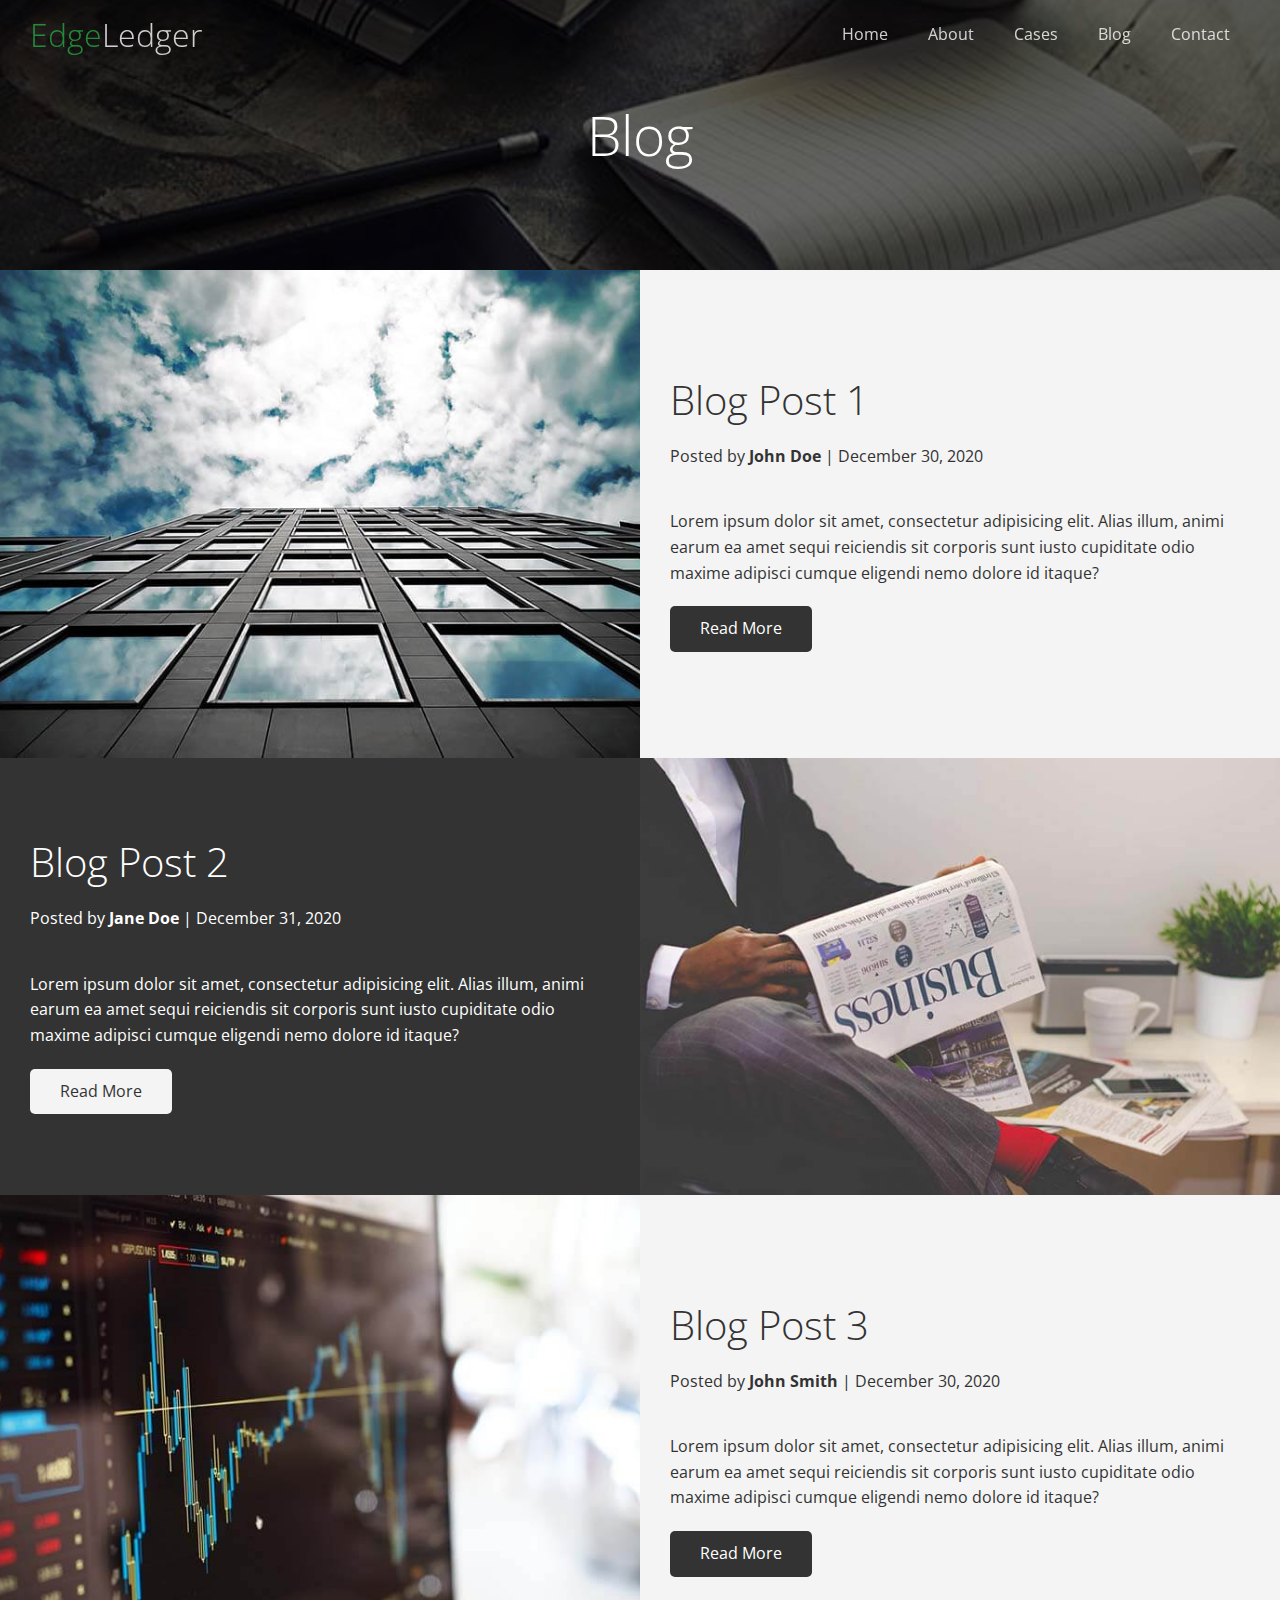
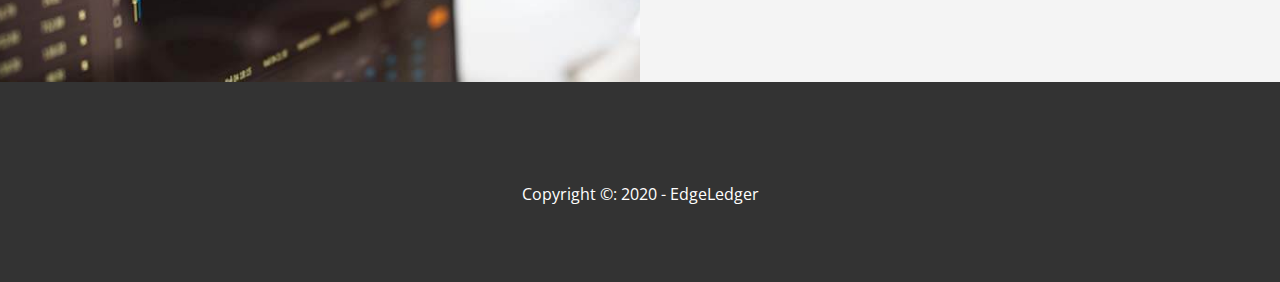
<file: blog.html>
<!DOCTYPE html>
<html lang="en">
<head>
  <meta charset="UTF-8">
  <meta name="viewport" content="width=device-width, initial-scale=1.0">
  <link rel="stylesheet" href="https://cdnjs.cloudflare.com/ajax/libs/font-awesome/5.15.1/css/all.min.css" integrity="sha512-+4zCK9k+qNFUR5X+cKL9EIR+ZOhtIloNl9GIKS57V1MyNsYpYcUrUeQc9vNfzsWfV28IaLL3i96P9sdNyeRssA==" crossorigin="anonymous" />
  <link rel="stylesheet" href="css/utilities.css">
  <link rel="stylesheet" href="css/style.css">
  <title>Read Our Blog</title>
</head>
<body id="home">
    <header class="hero blog">
      <div id="navbar"class="navbar top">
        <h1 class="logo">
          <span class="text-primary"><i class="fas fa-book-open"></i>Edge</span>Ledger
        </h1>
        <nav>
          <ul>
            <li><a href="index.html">Home</a></li>
            <li><a href="index.html#about">About</a></li>
            <li><a href="index.html#cases">Cases</a></li>
            <li><a href="index.html#blog">Blog</a></li>
            <li><a href="index.html#contact">Contact</a></li>
          </ul>
        </nav>
      </div>
      <div class="content">
        <h1>Blog</h1>
        
    </header>

  <main>
    <article class="flex-columns">
      <div class="row">
        <div class="column">
          <div class="column-1">
            <img src="img/blog/blog1.jpg" alt="" />
          </div>
        </div>
        <div class="column">
          <div class="column-2 bg-light">
            <h2>Blog Post 1</h2>
            <p class="meta">
              <i class="fas fa-user"></i> Posted by <strong>John Doe</strong> | December 30, 2020
            </p>
            <p>
              Lorem ipsum dolor sit amet, consectetur adipisicing elit. Alias
              illum, animi earum ea amet sequi reiciendis sit corporis sunt
              iusto cupiditate odio maxime adipisci cumque eligendi nemo
              dolore id itaque?
            </p>
            <a href="post.html" class="btn btn-dark">
              <i class="fas fa-chevron"></i>
              Read More
            </a>
          </div>
        </div>
      </div>
    </article>
    <article class="flex-columns flex-reverse">
      <div class="row">
        <div class="column">
          <div class="column-1">
            <img src="img/blog/blog2.jpg" alt="" />
          </div>
        </div>
        <div class="column">
          <div class="column-2 bg-dark">
            <h2>Blog Post 2</h2>
            <p class="meta">
              <i class="fas fa-user"></i> Posted by <strong>Jane Doe</strong> | December 31, 2020
            </p>
            <p>
              Lorem ipsum dolor sit amet, consectetur adipisicing elit. Alias
              illum, animi earum ea amet sequi reiciendis sit corporis sunt
              iusto cupiditate odio maxime adipisci cumque eligendi nemo
              dolore id itaque?
            </p>
            <a href="post.html" class="btn btn-light">
              <i class="fas fa-chevron"></i>
              Read More
            </a>
          </div>
        </div>
      </div>
    </article>
    <article class="flex-columns">
      <div class="row">
        <div class="column">
          <div class="column-1">
            <img src="img/blog/blog3.jpg" alt="" />
          </div>
        </div>
        <div class="column">
          <div class="column-2 bg-light">
            <h2>Blog Post 3</h2>
            <p class="meta">
              <i class="fas fa-user"></i> Posted by <strong>John Smith</strong> | December 30, 2020
            </p>
            <p>
              Lorem ipsum dolor sit amet, consectetur adipisicing elit. Alias
              illum, animi earum ea amet sequi reiciendis sit corporis sunt
              iusto cupiditate odio maxime adipisci cumque eligendi nemo
              dolore id itaque?
            </p>
            <a href="post.html" class="btn btn-dark">
              <i class="fas fa-chevron"></i>
              Read More
            </a>
          </div>
        </div>
      </div>
    </article>

  </main>
  <footer class="footer bg-dark">
    <div class="social">
      <a href="#"><i class="fab fa-facebook fa-2x"></i></a>
      <a href="#"><i class="fab fa-twitter fa-2x"></i></a>
      <a href="#"><i class="fab fa-instagram fa-2x"></i></a>
      <a href="#"><i class="fab fa-linkedin fa-2x"></i></a>
    </div>
    <p>Copyright &copy: 2020 - EdgeLedger</p>
  </footer>
  <script>
        const navbar = document.getElementById('navbar');
    let scrolled = false;

    window.onscroll = function () {
      if (window.pageYOffset > 100) {
        navbar.classList.remove('top');
        if(!scrolled) {
          navbar.style.transform = 'translateY(-70px)';
        }
        setTimeout(function() {
          navbar.style.transform = 'translateY(0)';
          scrolled = true;
        })
      } else {
        navbar.classList.add('top')
        scrolled = false;
      }
    };
  </script>
</body>
</html>
</file>
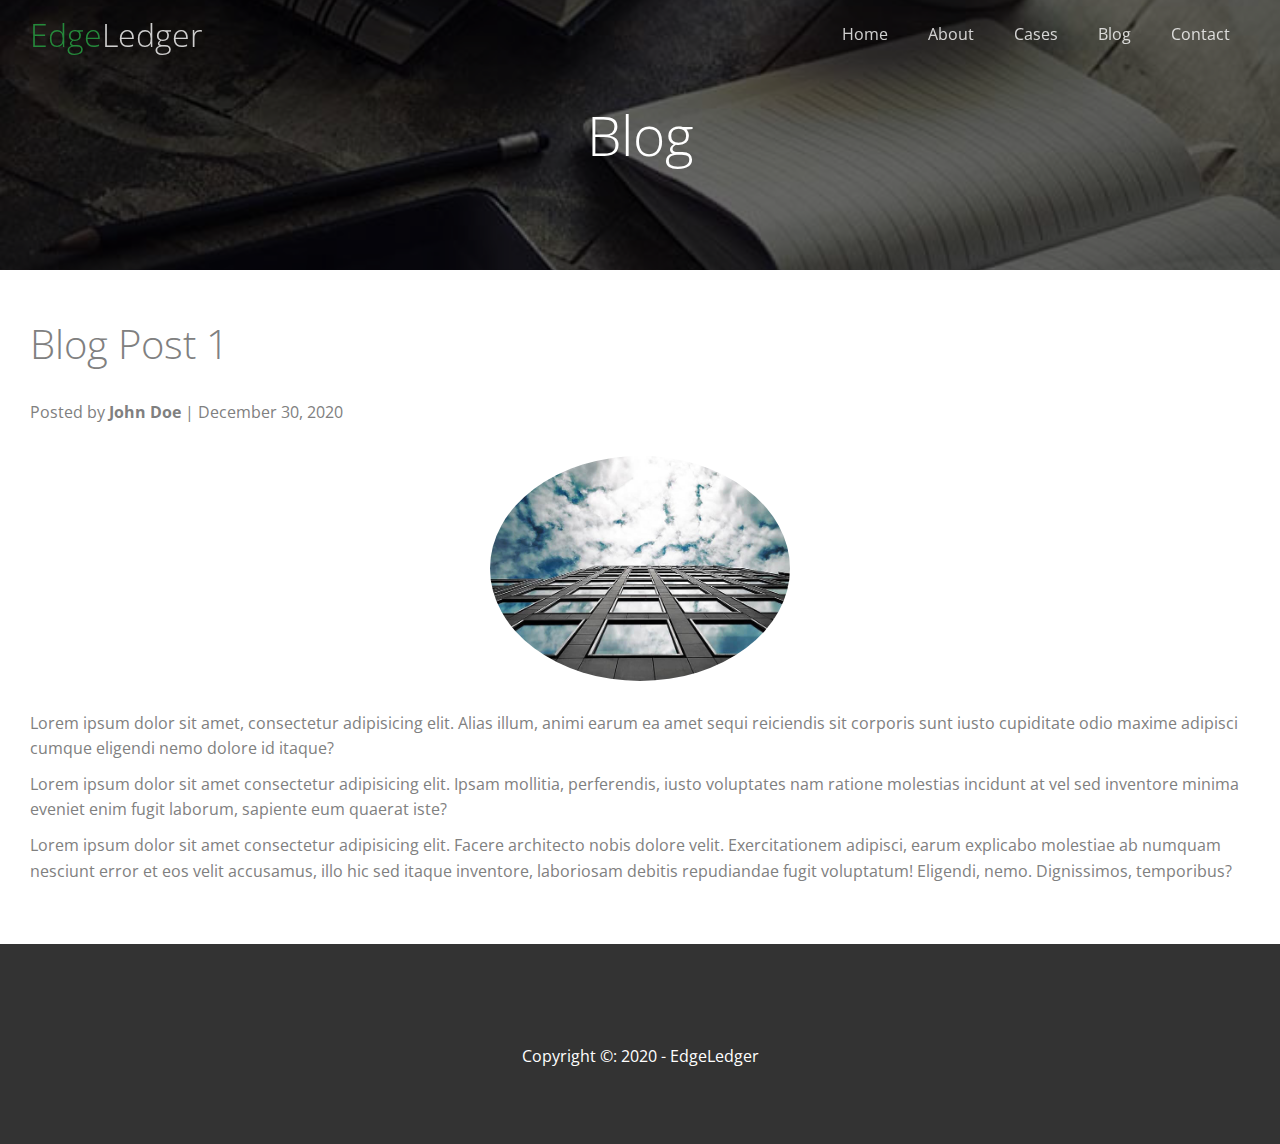
<file: post.html>
<!DOCTYPE html>
<html lang="en">
<head>
  <meta charset="UTF-8">
  <meta name="viewport" content="width=device-width, initial-scale=1.0">
  <link rel="stylesheet" href="https://cdnjs.cloudflare.com/ajax/libs/font-awesome/5.15.1/css/all.min.css" integrity="sha512-+4zCK9k+qNFUR5X+cKL9EIR+ZOhtIloNl9GIKS57V1MyNsYpYcUrUeQc9vNfzsWfV28IaLL3i96P9sdNyeRssA==" crossorigin="anonymous" />
  <link rel="stylesheet" href="css/utilities.css">
  <link rel="stylesheet" href="css/style.css">
  <title>Read Our Blog</title>
</head>
<body id="home">
    <header class="hero blog">
      <div id="navbar"class="navbar top">
        <h1 class="logo">
          <span class="text-primary"><i class="fas fa-book-open"></i>Edge</span>Ledger
        </h1>
        <nav>
          <ul>
            <li><a href="index.html">Home</a></li>
            <li><a href="index.html#about">About</a></li>
            <li><a href="index.html#cases">Cases</a></li>
            <li><a href="index.html#blog">Blog</a></li>
            <li><a href="index.html#contact">Contact</a></li>
          </ul>
        </nav>
      </div>
      <div class="content">
        <h1>Blog</h1>
        
    </header>

  <main>
    <section class="post">
      <h2>Blog Post 1</h2>
      <p class="meta">
        <i class="fas fa-user"></i> Posted by <strong>John Doe</strong> | December 30, 2020
      </p>
      <img src="img/blog/blog1.jpg" alt="">
      <p>
        Lorem ipsum dolor sit amet, consectetur adipisicing elit. Alias
        illum, animi earum ea amet sequi reiciendis sit corporis sunt
        iusto cupiditate odio maxime adipisci cumque eligendi nemo
        dolore id itaque?
      </p>
      <p>Lorem ipsum dolor sit amet consectetur adipisicing elit. Ipsam mollitia, perferendis, iusto voluptates nam ratione molestias incidunt at vel sed inventore minima eveniet enim fugit laborum, sapiente eum quaerat iste?</p>
      <p>Lorem ipsum dolor sit amet consectetur adipisicing elit. Facere architecto nobis dolore velit. Exercitationem adipisci, earum explicabo molestiae ab numquam nesciunt error et eos velit accusamus, illo hic sed itaque inventore, laboriosam debitis repudiandae fugit voluptatum! Eligendi, nemo. Dignissimos, temporibus?</p>
      
    </section>
  </main>
  <footer class="footer bg-dark">
    <div class="social">
      <a href="#"><i class="fab fa-facebook fa-2x"></i></a>
      <a href="#"><i class="fab fa-twitter fa-2x"></i></a>
      <a href="#"><i class="fab fa-instagram fa-2x"></i></a>
      <a href="#"><i class="fab fa-linkedin fa-2x"></i></a>
    </div>
    <p>Copyright &copy: 2020 - EdgeLedger</p>
  </footer>
  <script>
        const navbar = document.getElementById('navbar');
    let scrolled = false;

    window.onscroll = function () {
      if (window.pageYOffset > 100) {
        navbar.classList.remove('top');
        if(!scrolled) {
          navbar.style.transform = 'translateY(-70px)';
        }
        setTimeout(function() {
          navbar.style.transform = 'translateY(0)';
          scrolled = true;
        })
      } else {
        navbar.classList.add('top')
        scrolled = false;
      }
    };
  </script>



</body>
</html>
</file>
<file: css/utilities.css>
/* text color */
.text-primary {
  color: #28a745;
}

.text-secondary {
  color: #0284d0;
}

/*BTN*/
.btn {
  cursor: pointer;
  display: inline-block;
  padding: 10px 30px;
  color: white;
  background-color: #28a745;
  border: none;
  border-radius: 5px;
}

.btn:hover {
  opacity: 0.9;
}
.btn-primary, .bg-primary {
  background: #28a745;
  color: white;
}
.btn-seondary, .bg-secondary {
  background: #0284d0;
  color: white;
}
.btn-dark, .bg-dark {
  background: #333;
  color: white;
}
.btn-light, .bg-light {
  background: #f4f4f4;
  color: #333;
}

.btn-outline {
  background: transparent;
  border: 1px solid white;
}

/* Flex Items */
.flex-items {
  display: flex;
  text-align: center;
  justify-content: center;
  text-align: center;
  height: 100%;
}

.flex-items > div {
  padding: 20px;
}

/* Felx Columns */
.flex-columns.flex-reverse .row {
  flex-direction: row-reverse;
}
.flex-columns .row{
  display: flex;
  flex-direction: row;
  flex-wrap: wrap;
  width: 100%;
}
.flex-columns .column {
  display: flex;
  flex-direction: column;
  flex-basis: 100%;
  flex: 1;
}

.flex-columns .column .column-1,
.flex-columns .column .column-2 {
  height: 100%;
}

.flex-columns img {
  width: 100%;
  height: 100%;
  object-fit: cover;
}

.flex-columns .column-2 {
  display: flex;
  flex-direction: column;
  align-items: flex-start;
  justify-content: center;
  padding: 30px;
}

.flex-columns h2 {
  font-size: 40px;
  font-weight: 100;
}

.flex-columns h4 {
  margin-bottom: 10px;
}

.flex-columns p {
  margin: 20px 0;
}

/*section Header */
.section-header {
  padding: 30px;
  display: flex;
  flex-direction: column;
  align-items: center;
  justify-content: center;
  text-align: center;
}

.section-header h2 {
  font-size: 40px;
  margin: 20px 0;
}
.section-padding {
  padding: 20px 20px 40px;  
}

/* Flex Grid */
.flex-grid .row {
  display: flex;
  flex-wrap: wrap;
  padding: 0 4px ;
}

.flex-grid .column {
  flex: 25%;
  max-width: 25%;
  padding: 0 4px;
}
</file>
<file: css/style.css>
@import url('https://fonts.googleapis.com/css2?family=Open+Sans:wght@300;400&display=swap');

* {
  box-sizing: border-box;
  padding: 0;
  margin: 0;
}

body {
  font-family: 'Open Sans', sans-serif;
  background: white;
  color: grey;
  line-height: 1.6;
}

ul {
  list-style: none;
}

a{
  color: grey;
  text-decoration: none;
}

h1, h2 {
  font-weight: 300;
  line-height: 1.2;
}

p {
  margin: 10px 0;
}

img {
  width: 100%;
}
/* Navbar */
.navbar {
  display: flex;
  align-items: center;
  justify-content: space-between;
  background-color: #333;
  color: white;
  opacity: 0.8;
  width: 100%;
  height: 70px;
  position: fixed;
  top: 0px;
  padding: 0 30px;
  transition: 0.5;
}

.navbar.top {
  background: transparent;
}

.navbar ul {
  display: flex;
}

.navbar a {
  color: white;
  padding: 10px 20px;
  margin 0 5px
}

.navbar a:hover {
  border-bottom: #28a745 2px solid;
}

.navbar.logo {
  font-weight: 400;
}

/* Header */
.hero {
  background: url('../img/home/showcase.jpg') no-repeat center center/cover;
  height: 100vh;
  position: relative;
  color: #fff;
}

.hero .content {
  display: flex;
  flex-direction: column;
  align-items: center;
  justify-content: center;
  text-align: center;
  height: 100%;
  padding: 0 20px;
}

.hero .content h1 {
  font-size: 55px;
}

.hero .content p {
  font-size: 23px;
  max-width: 600px;
  margin: 20px 0 30px;
}

.hero::before {
  content: '';
  position: absolute;
  top: 0;
  left: 0;
  width: 100%;
  height: 100%;
  background: rgba(0,0,0,0.6);
}

.hero * {
  z-index: 10; 
}

.hero.blog {
  background: url('../img/home/blog.jpg') no-repeat center center/cover;
  height: 30vh;
} 
/* Icons */
.icons {
  padding: 30px;
}

.icons h3 {
  font-weight: bold;
  margin-bottom: 15px;
}

.icons i {
  background-color: #28a745;
  color: white;
  padding: 16px;
  border-radius: 50%;
  margin-bottom: 15px;
}
.cases img:hover {
  opacity: 0.7;
}

.team img {
  border-radius: 50%;
}
/* Call Back form */
.callback-form {
  width: 100%;
  padding: 20px 0;
}

.callback-form label {
  display: block;
  margin-bottom: 5px;
}

.callback-form .form-control {
  margin-bottom: 15px;
}

.callback-form input {
  width: 100%;
  padding: 4px;
  height: 40px;
  border: #f5f5f5 1px solid;
}

.callback-form .btn {
  padding: 12px 0;
  margin-top: 20px;
}
/* Posts */
.post {
  padding: 50px 30px;
}

.post h2 {
  font-size: 40px;
  margin-bottom: 20px;
  padding-bottom: 10px;
  border-bottom: white solid 2px;
}
.post .meta {
  margin-bottom: 30px;
}
.post img {
  width: 300px;
  border-radius: 50%;
  display: block;
  margin: 0 auto 30px;
}

/*footer */
.footer {
  display: flex;
  flex-direction: column;
  align-items: center;
  justify-content: center;
  text-align: center;
  height: 200px;
}

.footer a {
  color: #fff;
}
.footer a:hover{
  color: #28a745;
}
.footer .social > * {
  margin: 30px;
}

/* Media */
@media(max-width: 768px) {
  .navbar {
    flex-direction: column;
    height: 120px;
    padding: 20px;
  }

  .navbar a {
    padding: 10px 10px;
    margin: 0 3px;
  }

  .flex-items {
    flex-direction: column;
  }

  .flex-columns .column, .flex-grid .column {
    flex: 100%;
    max-width: 100%;
  }

  .team img {
    width: 70%;
  }
}
</file>
